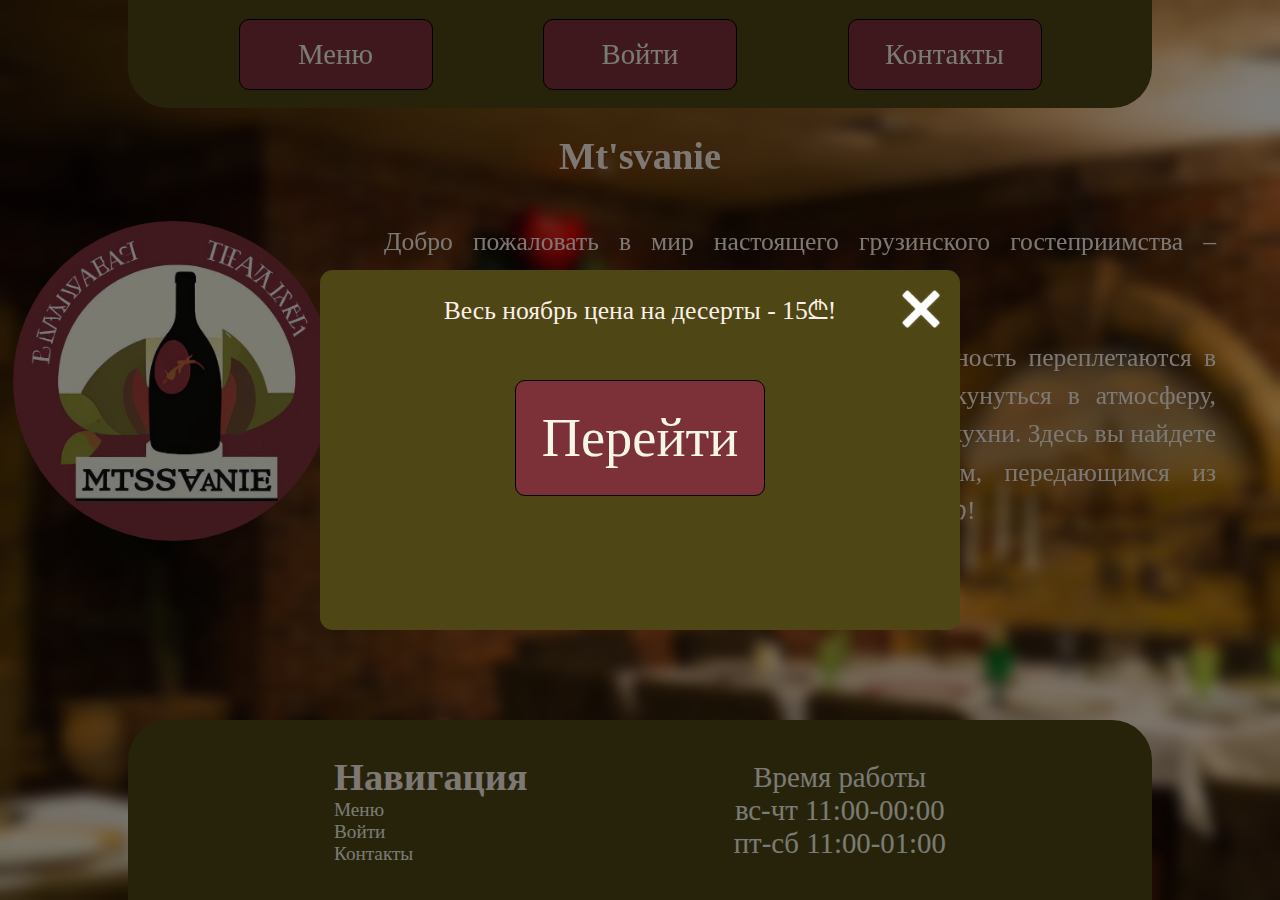
<file: index.html>
<!DOCTYPE html>
<html lang="ru">
<head>
    <meta charset="UTF-8">
    <meta name="viewport" content="width=device-width, initial-scale=1.0">
    <meta name="description" content="Грузинский ресторан с лучшими ценами.">
    <meta name="keywords" content="ресторан, грузия, грузинский ресторан, restaurant, რესტორანი, georgia">
    <link rel="stylesheet" href="css/mtsvane.css">
    <link rel="icon" href="images/mtsvane.png" type="image/png">
    <link rel="stylesheet" href="css/main.css">
    <title>Mt'svanie</title>
</head>
<body>
    <div class="top">
        <a href="menu.html">Меню</a>
        <a href="login.html">Войти</a>
        <a href="contacts.html">Контакты</a>
    </div>
    <h1 class="zagol">Mt'svanie</h1>
    <div class="main">
        <div class="logo">
            <img src="images/mtsvane.png">
        </div>
        <div class="text-block">
            <p>Добро пожаловать в мир настоящего грузинского гостеприимства – ресторан <b>Mt’svanie!</b>
                <br><br>
                <b>Mt’svanie!</b> – это место, где традиции и современность переплетаются в каждом блюде. Наш ресторан предлагает вам окунуться в атмосферу, наслаждаясь аутентичными вкусами национальной кухни. Здесь вы найдете блюда, приготовленные по старинным рецептам, передающимся из поколения в поколение с 1891 года. მოგესალმებით!</p>
        </div>
    </div>
    <footer>
        <div class="navigation">
            <h1>Навигация</h1>
            <a href="menu.html">Меню</a>
            <a href="login.html">Войти</a>
            <a href="contacts.html">Контакты</a>
        </div>
        <div class="time">
            <p>Время работы<br>вс-чт 11:00-00:00<br>пт-сб 11:00-01:00</p>
        </div>
    </footer>
    <div class="overlay" id="overlay"></div>
    <aside class="adv" id="pop">
        <img src="images/close.png" class="closebtn" onClick="del()">
        <p>Весь ноябрь цена на десерты - 15₾!</p>
        <div class="buttonMenu">
            <a href="menu.html#desert">Перейти</a>
        </div>
    </aside>
</body>
<script src="js/close.js"></script>
</html>
</file>
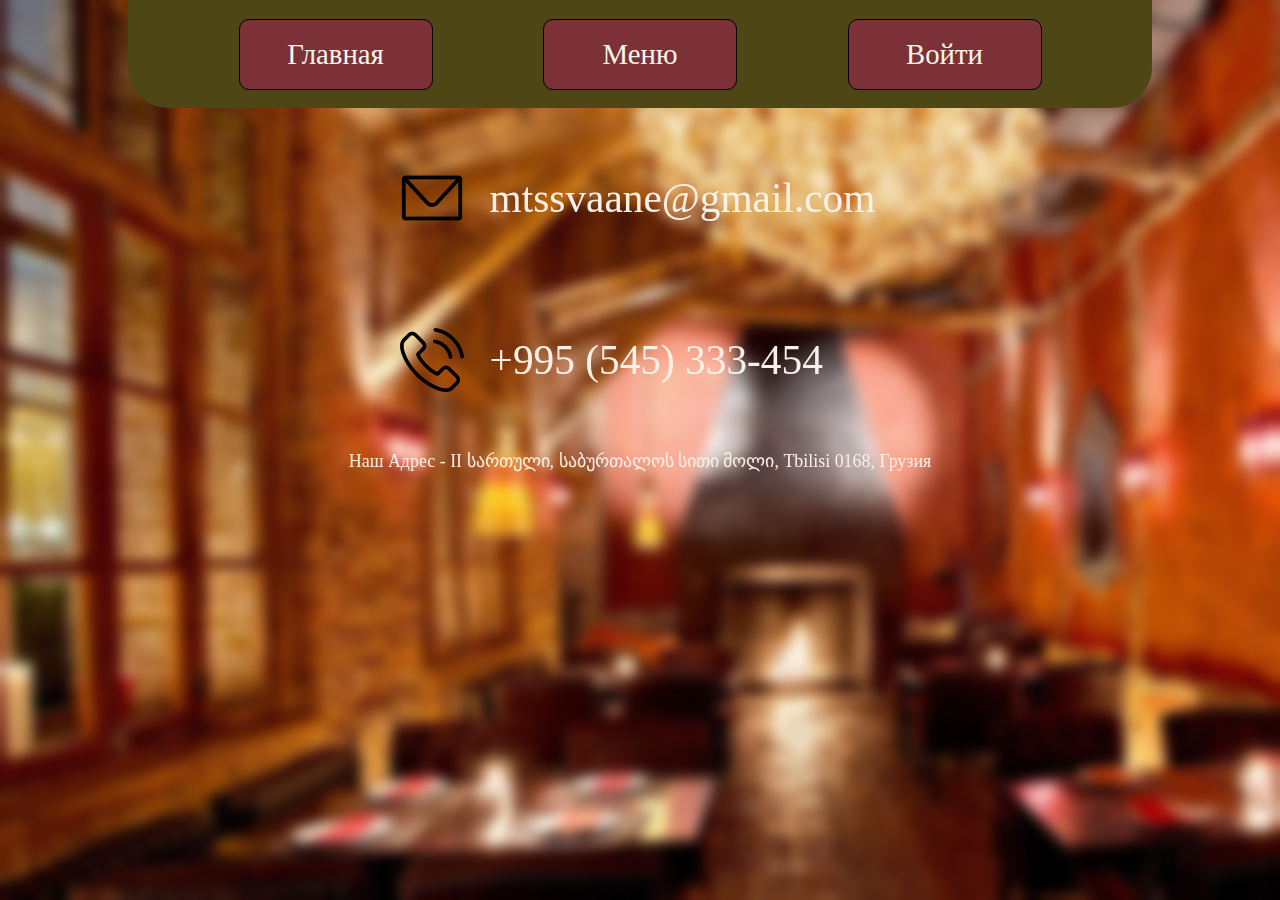
<file: contacts.html>
<!DOCTYPE html>
<html lang="ru">
<head>
    <meta charset="UTF-8">
    <meta name="viewport" content="width=device-width, initial-scale=1.0">
    <link rel="stylesheet" href="css/contacts.css">
    <link rel="stylesheet" href="css/main.css">
    <link rel="icon" href="images/mtsvane.png" type="image/png">
    <title>Contacts</title>
</head>
<body>
    <div class="top">
        <a href="index.html">Главная</a>
        <a href="menu.html">Меню</a>
        <a href="login.html">Войти</a>
    </div>
    <div class="cont">
        <div class="contact"><img src="images/email.png"><span>mtssvaane@gmail.com</span></div>
        <div class="contact"><img src="images/phone.png"><span>+995 (545) 333-454</span></div>
    </div>
    <div class="adress">
        <p>Наш Адрес - II სართული, საბურთალოს სითი მოლი, Tbilisi 0168, Грузия</p>
    </div>
    <div class="map">
        <iframe src="https://www.google.com/maps/embed?pb=!1m18!1m12!1m3!1d5955.717549229876!2d44.73341729538849!3d41.72356619897088!2m3!1f0!2f0!3f0!3m2!1i1024!2i768!4f13.1!3m3!1m2!1s0x40447311c5a4fd2d%3A0xb51a5da2ec2d9d2a!2sCity%20Mall!5e0!3m2!1sru!2sru!4v1729751531823!5m2!1sru!2sru" width="50%" height="100%" style="border:0;" allowfullscreen="" loading="lazy" referrerpolicy="no-referrer-when-downgrade"></iframe>
    </div>
</body>
</html>
</file>
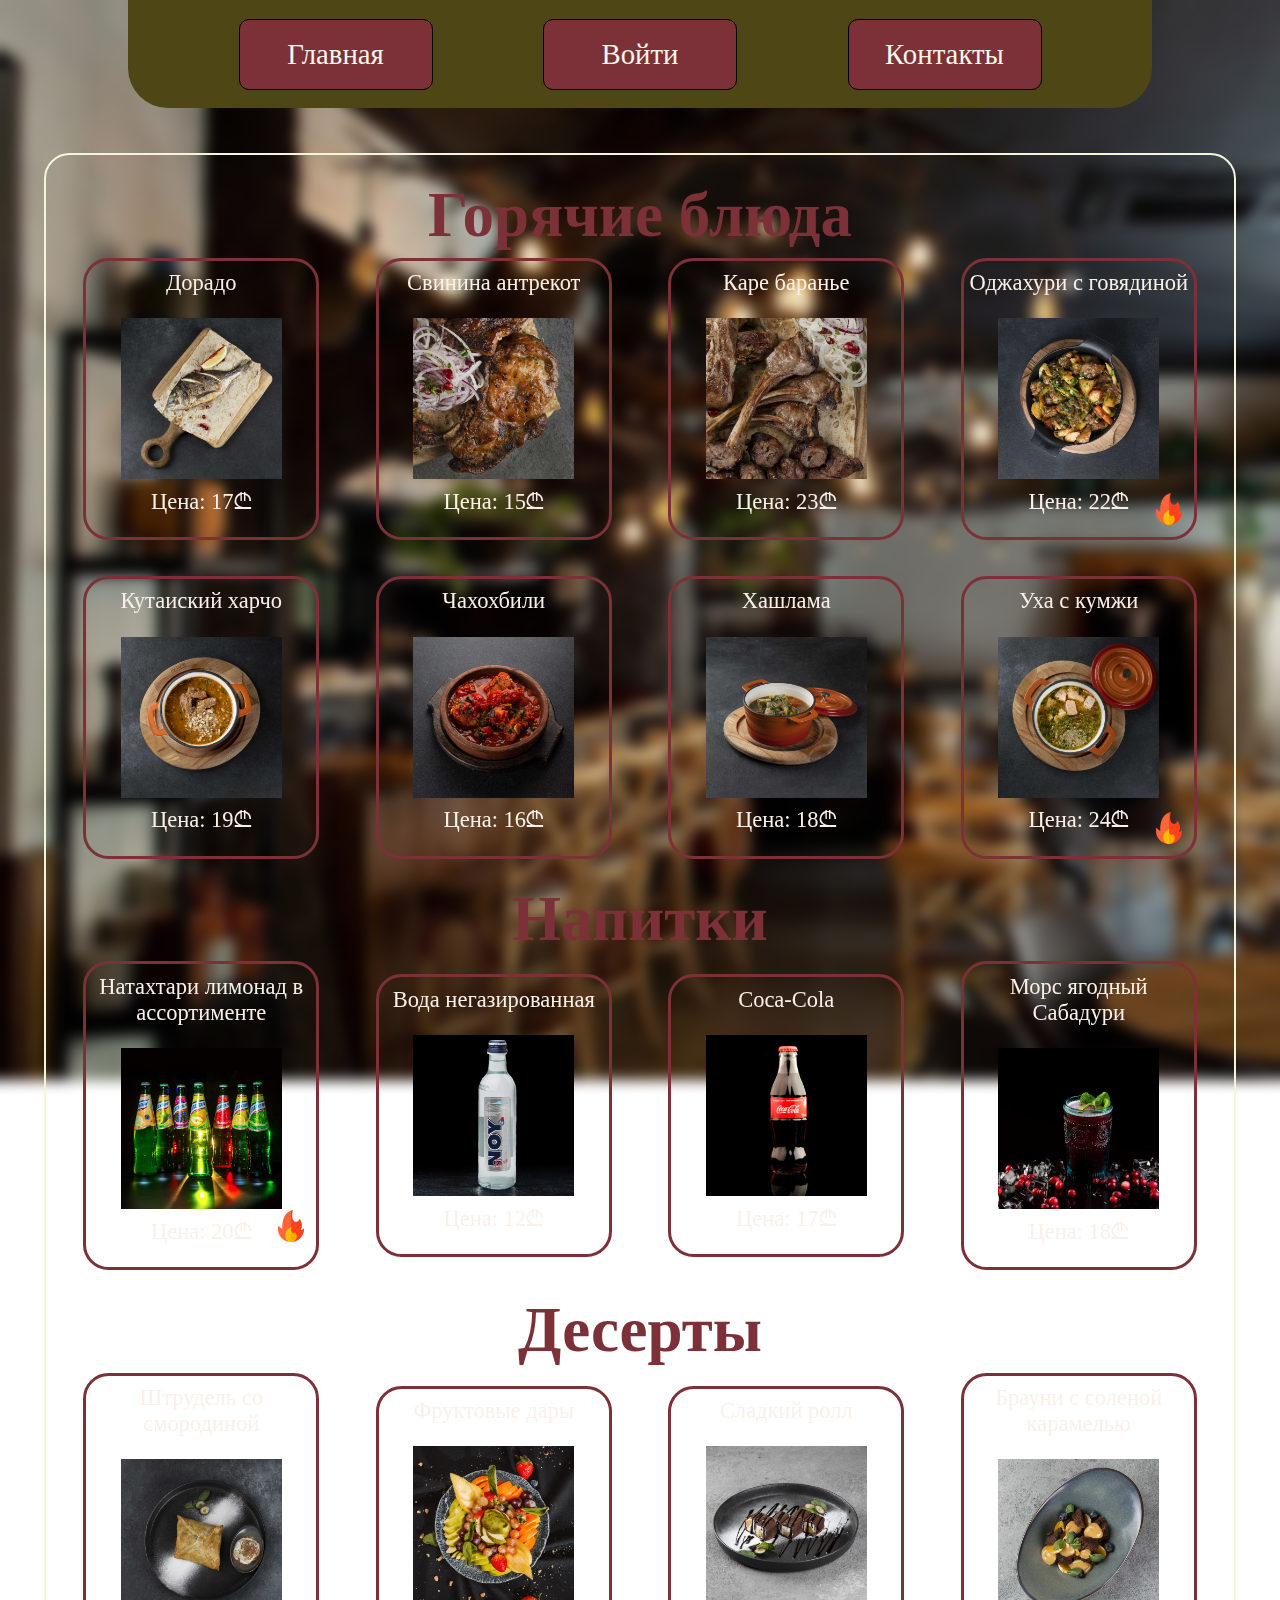
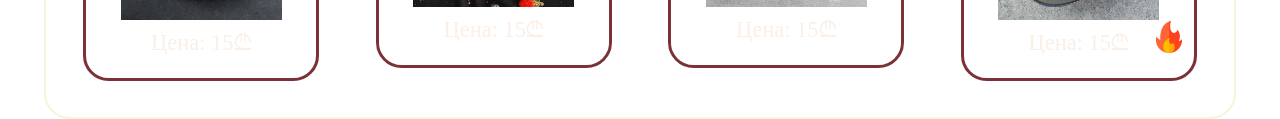
<file: menu.html>
<!DOCTYPE html>
<html lang="ru">
<head>
    <meta charset="UTF-8">
    <meta name="viewport" content="width=device-width, initial-scale=1.0">
    <link rel="stylesheet" href="css/menu.css">
    <link rel="stylesheet" href="css/main.css">
    <link rel="icon" href="images/mtsvane.png" type="image/png">
    <title>Menu</title>
</head>
<body>
<div class="full">
    <div class="top">
        <a href="index.html">Главная</a>
        <a href="login.html">Войти</a>
        <a href="contacts.html">Контакты</a>
    </div>
    <div class="menu">
        <h1>Горячие блюда</h1>
        <div class="f-categ">
            <div class="dish">
                <p>Дорадо</p>
                <img src="images/dorado.jpg">
                <p>Цена: 17₾</p>
            </div>
            <div class="dish">
                <p>Свинина антрекот</p>
                <img src="images/antrekot-1.jpg">
                <p>Цена: 15₾</p>
            </div>
            <div class="dish">
                <p>Каре баранье</p>
                <img src="images/kare.jpg">
                <p>Цена: 23₾</p>
            </div>
            <div class="dish">
                <p>Оджахури с говядиной</p>
                <img src="images/odzhahuri-govyadina.jpg">
                <p>Цена: 22₾</p>
                <div class="fire">
                    <img src="images/fire.png">
                </div>
            </div>
            <div class="dish">
                <p>Кутаиский харчо</p>
                <img src="images/harcho.jpg">
                <p>Цена: 19₾</p>
            </div>
            <div class="dish">
                <p>Чахохбили</p>
                <img src="images/chahohbili.jpg">
                <p>Цена: 16₾</p>
            </div>
            <div class="dish">
                <p>Хашлама</p>
                <img src="images/hashlama.jpg">
                <p>Цена: 18₾</p>
            </div>
            <div class="dish">
                <p>Уха с кумжи</p>
                <img src="images/uha.jpg">
                <p>Цена: 24₾</p>
                <div class="fire">
                    <img src="images/fire.png">
                </div>
            </div>
        </div>
        <h1>Напитки</h1>
        <div class="f-categ">
            <div class="dish">
                <p>Натахтари лимонад в ассортименте</p>
                <img src="images/natahtari-1.jpg">
                <p>Цена: 20₾</p>
                <div class="fire">
                    <img src="images/fire.png">
                </div>
            </div>
            <div class="dish">
                <p>Вода негазированная</p>
                <img src="images/voda-1.jpg">
                <p>Цена: 12₾</p>
            </div>
            <div class="dish">
                <p>Coca-Cola</p>
                <img src="images/kola-1.jpg">
                <p>Цена: 17₾</p>
            </div>
            <div class="dish">
                <p>Морс ягодный Сабадури</p>
                <img src="images/mors-300.jpg">
                <p>Цена: 18₾</p>
            </div>
        </div>
        <h1>Десерты</h1>
        <div class="f-categ" id="desert">
            <div class="dish">
                <p>Штрудель со смородиной</p>
                <img src="images/shtrudel.jpg">
                <p>Цена: 15₾</p>
            </div>
            <div class="dish">
                <p>Фруктовые дары</p>
                <img src="images/fruktovaya-tarelka.jpg">
                <p>Цена: 15₾</p>
            </div>
            <div class="dish">
                <p>Сладкий ролл</p>
                <img src="images/roll.jpg">
                <p>Цена: 15₾</p>
            </div>
            <div class="dish">
                <p>Брауни с соленой карамелью</p>
                <img src="images/brauni.jpg">
                <p>Цена: 15₾</p>
                <div class="fire">
                    <img src="images/fire.png">
                </div>
            </div>
        </div>
    </div>
</div>
</body>
</html>
</file>
<file: css/mtsvane.css>
body {
    background-image: url("../images/georgia.webp");
    backdrop-filter: blur(7px);
    height: 100vh;
    margin: 0;
    padding: 0;
}

.top {
    position: static !important;
}

.zagol {
    justify-self: center;
    text-align: center;
    color: #fbf0e8;
    font-size: 3vw;
}

.main {
    display: flex;
    flex-wrap: wrap;
    align-items: center;
    margin-bottom: 4vh;
}

.logo {
    margin: 2vh 0 0 1vw;
    width: 25vw;
    height: 25vw;
}

.logo img {
    width: 100%;
    height: 100%;
    border-radius: 50%;
    transition: 0.3s ease-out;
}

.logo img:hover {
    transform: scale(1.1);
}

.text-block {
    margin-top: 1vh;
    width: 70vw;
    margin-left: auto;
}

.text-block p {
    margin: 0 5vw 0 0;
    text-align: justify;
    line-height: 1.5;
    font-size: 2vw;
    color: #fbf0e8;
    transition: 0.3s ease-out;
}

.text-block p:hover {
    transform: scale(1.1);
}

footer {
    position: absolute;
    bottom: 0;
    left: 10vw;
    border-top-left-radius: 3.125vw;
    border-top-right-radius: 3.125vw;
    display: flex;
    justify-content: space-evenly;
    align-items: center;
    height: 20vh;
    background: #4e4614;
    width: 80%;
}

.navigation {
    display: flex;
    flex-direction: column;
    justify-content: center;
}

.navigation h1 {
    color: #fbf0e8;
    font-size: 3vw;
    margin: 0;
}

.navigation a {
    width: 30%;
    text-decoration: none;
    color: #f5f6e8;
    font-size: 1.5vw;
    transition: 0.3s ease-out;
}

.navigation a:hover {
    color: #ffffff;
    transform: scale(1.2);
}

.time {
    text-align: center;
    color: #f5f6e8;
    font-size: calc(1rem + 1vw);
}

.adv {
    position: absolute;
    top: 50%;
    left: 50%;
    transform: translate(-50%, -50%);
    background: #4e4614;
    color: #fbf0e8;
    width: 50vw;
    height: 40vh;
    z-index: 1001;
    display: none;
    border-radius: 1vw;
}

.adv img {
    width: 3vw;
    cursor: pointer;
    position: absolute;
    top: 20px;
    right: 20px;
}

.adv p {
    text-align: center;
    font-size: 2vw;
}

.buttonMenu {
    margin-top: 9vh;
    text-align: center;
}

.adv a {
    background: #7c3138;
    width: 15vw;
    font-size: calc(1rem + 3vw);
    border: 0.1042vw solid black;
    border-radius: 0.781vw;
    text-align: center;
    text-decoration: none;
    padding: 3vh 2vw;
    color: #f5f6e8;
    transition: 0.3s;
}

.adv a:hover {
    background: #5c1920;
    color: #fff;
}

.overlay {
    position: fixed;
    top: 0;
    left: 0;
    width: 100%;
    height: 100%;
    background: rgba(0, 0, 0, 0.5);
    z-index: 1000;
    display: none;
}

@media (max-width: 768px) {
    body {
        height: 140vh;
    }

    .logo {
        width: 50vw;
        height: 50vw;
        margin: 1vh auto;
    }

    .text-block {
        width: 90%;
        margin: 2vh auto;
    }

    .text-block p {
        font-size: 3.5vw;
        margin: 0;
    }

    .zagol {
        font-size: 5vw;
    }

    .navigation h1 {
        font-size: 5vw;
    }

    .navigation a {
        font-size: 4vw;
        text-align: center;
    }

    .adv {
        width: 80vw;
        height: auto;
        padding: 3vh 2vw;
    }

    .adv p {
        font-size: 3.5vw;
    }

    .adv a {
        width: 50%;
        font-size: calc(1rem + 3vw);
        padding: 2vh 2vw;
    }

    footer {
        left: 6.5%;
        flex-direction: column;
        height: auto;
        padding: 2vh 2vh 0 2vh;
    }

    .footer-navigation {
        display: flex;
        flex-direction: column;
        align-items: center;
        gap: 1vh;
    }

    .overlay {
        height: 140vh;
    }
}
</file>
<file: css/main.css>
html {
    scroll-behavior: smooth;
    scrollbar-color: #7c3138 #4e4614;
}

body {
    margin: 0;
}

.top {
    margin: 0 auto;
    border-bottom-left-radius: 3.125vw;
    border-bottom-right-radius: 3.125vw;
    position: sticky;
    top: 0;
    display: flex;
    justify-content: space-evenly;
    align-items: center;
    background: #4e4614;
    width: 80%;
    height: 12vh;
    z-index: 1000;
}

.top a {
    background: #7c3138;
    width: 15vw;
    font-size: calc(1rem + 1vw);
    border: 0.1042vw solid black;
    border-radius: 0.781vw;
    text-align: center;
    text-decoration: none;
    padding: 2vh 0;
    color: #f5f6e8;
    transition: 0.3s;
}

.top a:hover {
    transform: scale(1.2);
    background: #5c1920;
    color: #fff;
}

@media (max-width: 768px) {
    .top {
        width: 100%;
        height: 15vh;
        flex-direction: column;
        padding: 1vh 0;
    }

    .top a {
        width: 80%;
        font-size: calc(1rem + 1vw);
        margin-bottom: 0.1vh;
        padding: 0.5vh 0;
    }
}

@media (max-width: 480px) {
    .top a {
        width: 90%;
    }
}
</file>
<file: css/contacts.css>
body {
    background-image: url("../images/orig.jfif");
    backdrop-filter: blur(7px);
    height: 100vh;
    width: 100vw;
    margin: 0;
    padding: 0;
}

.cont {
    color: #fbf0e8;
    margin: 0 auto;
    width: 50%;
    text-align: center;
}

.contact {
    margin: 2vh auto;
    display: flex;
    align-items: center;
    width: 75%;
    height: 16vh;
    font-size: 3.2292vw;
}

.contact img {
    margin-right: 2vw;
    width: 5vw;
    height: 5vw;
}

.adress {
    text-align: center;
    color: #fbf0e8;
    font-size: 1.4vw;
}

.map {
    height: 42vh;
    text-align: center;
}

@media (max-width: 768px) {
    .cont {
        width: 90%;
        font-size: 4vw;
    }

    .contact {
        flex-direction: column;
        justify-content: center;
        text-align: center;
        width: 90%;
        height: auto;
        font-size: 4vw;
    }

    .contact img {
        margin: 1vh 0;
        width: 15vw;
        height: 15vw;
    }

    .adress {
        font-size: 3vw;
        margin-top: 1vh;
    }

    .map {
        height: 35vh;
    }
}

@media (max-width: 480px) {
    .cont {
        width: 95%;
        font-size: 5vw;
    }

    .contact {
        width: 100%;
        font-size: 5vw;
    }

    .contact img {
        width: 20vw;
        height: 20vw;
    }

    .adress {
        font-size: 4vw;
    }

    .map {
        height: 30vh;
    }
}
</file>
<file: css/menu.css>
body {
    background-image: url("../images/fon.jpeg");
    background-repeat: no-repeat;
    backdrop-filter: blur(7px);
    background-attachment: fixed;
    margin: 0;
    padding: 0;
    box-sizing: border-box;
}

.menu {
    margin: 5vh auto 0 auto;
    border: 2px solid beige;
    border-radius: 2vw;
    width: 90%;
    max-width: 1200px;
    height: auto;
    padding: 2vh;
}

.f-categ {
    display: flex;
    justify-content: space-around;
    align-items: center;
    flex-wrap: wrap;
    gap: 2vh;
    width: 100%;
}

.menu h1 {
    color: #7c3138;
    text-align: center;
    margin: 0.5%;
    font-size: 5vh;
}

.dish {
    border: 0.3vw solid #7c3138;
    border-radius: 2vw;
    display: flex;
    flex-direction: column;
    align-items: center;
    justify-content: space-around;
    margin-bottom: 2vh;
}

.dish p {
    text-align: center;
    color: #fbf0e8;
    font-size: 2.5vh;
    margin-top: 4%;
}

.dish img {
    width: 70%;
    height: auto;
    object-fit: cover;
}

.fire {
    position: absolute;
    width: 2.5vw;
    height: 2.5vw;
    margin-top: 220px;
    margin-left: 180px;
}

.fire img{
    width: 100%;
    height: 100%;
}

@media (min-width: 768px) {
    .dish {
        width: 30%;
    }

    .menu h1 {
        font-size: 6vh;
    }
}

@media (min-width: 1024px) {
    .dish {
        width: 20%;
    }

    .menu h1 {
        font-size: 7vh;
    }
}

@media (max-width: 767px) {
    .dish {
        width: 90%;
    }

    .menu h1 {
        font-size: 4vh;
    }

    .menu {
        padding: 1vh;
    }

    .fire {
        width: 15vw;
        height: 15vw;
    }
}
</file>
